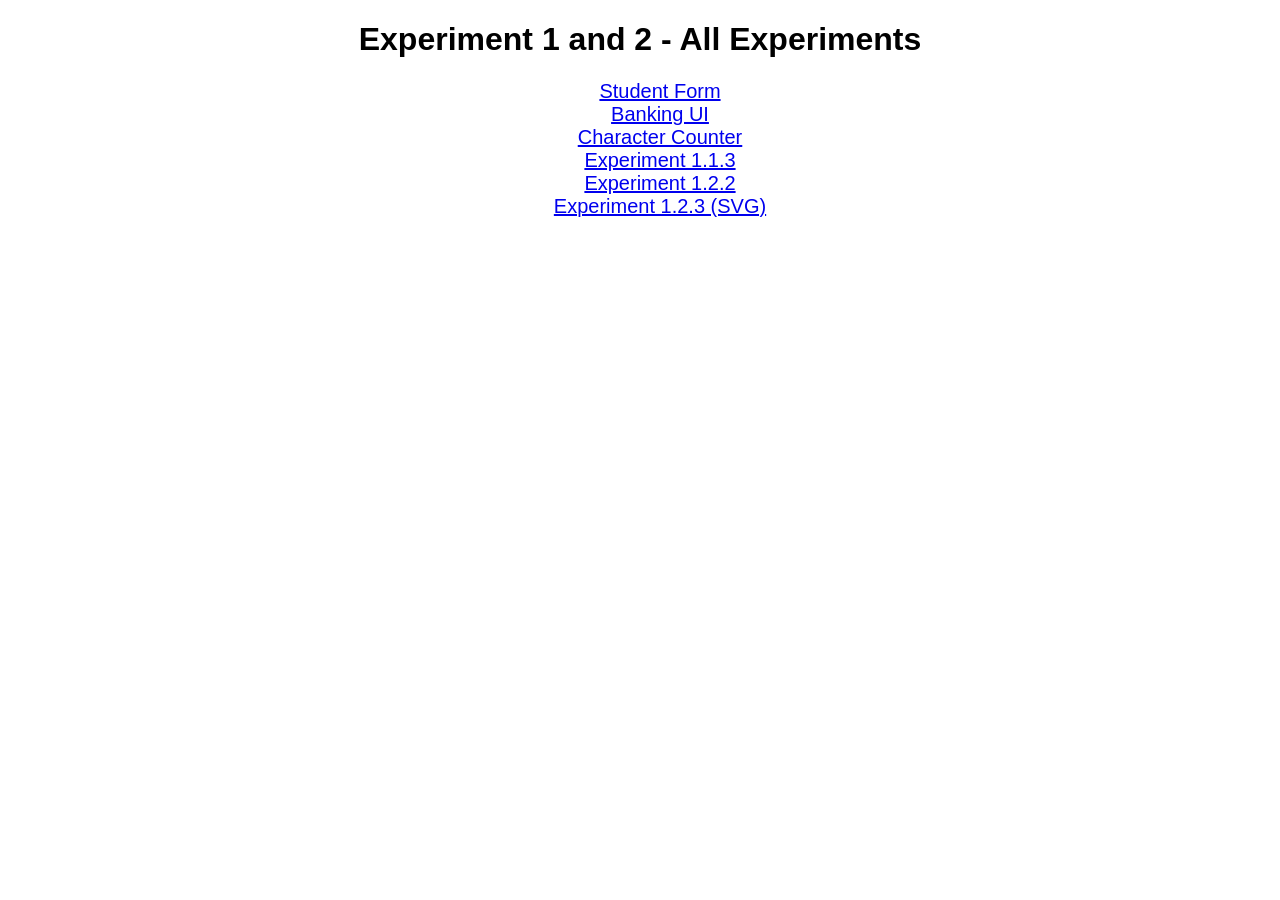
<file: index.html>
<!DOCTYPE html>
<html>
<head>
    <title>Experiment 1 and 2</title>
</head>
<body style="text-align:center;font-family:Arial">

<h1>Experiment 1 and 2 - All Experiments</h1>

<ul style="list-style:none;font-size:20px">

    <li><a href="student-form/index.html">Student Form</a></li>
    <li><a href="bank-ui/index.html">Banking UI</a></li>
    <li><a href="char-counter/index.html">Character Counter</a></li>
    <a href="experiment1.1.3/index.html">Experiment 1.1.3</a>
    <li><a href="exp1.2.2/index.html">Experiment 1.2.2</a></li>
    <li><a href="EXP-1.2.3/index.html">Experiment 1.2.3 (SVG)</a></li>

</ul>

</body>
</html>
</file>
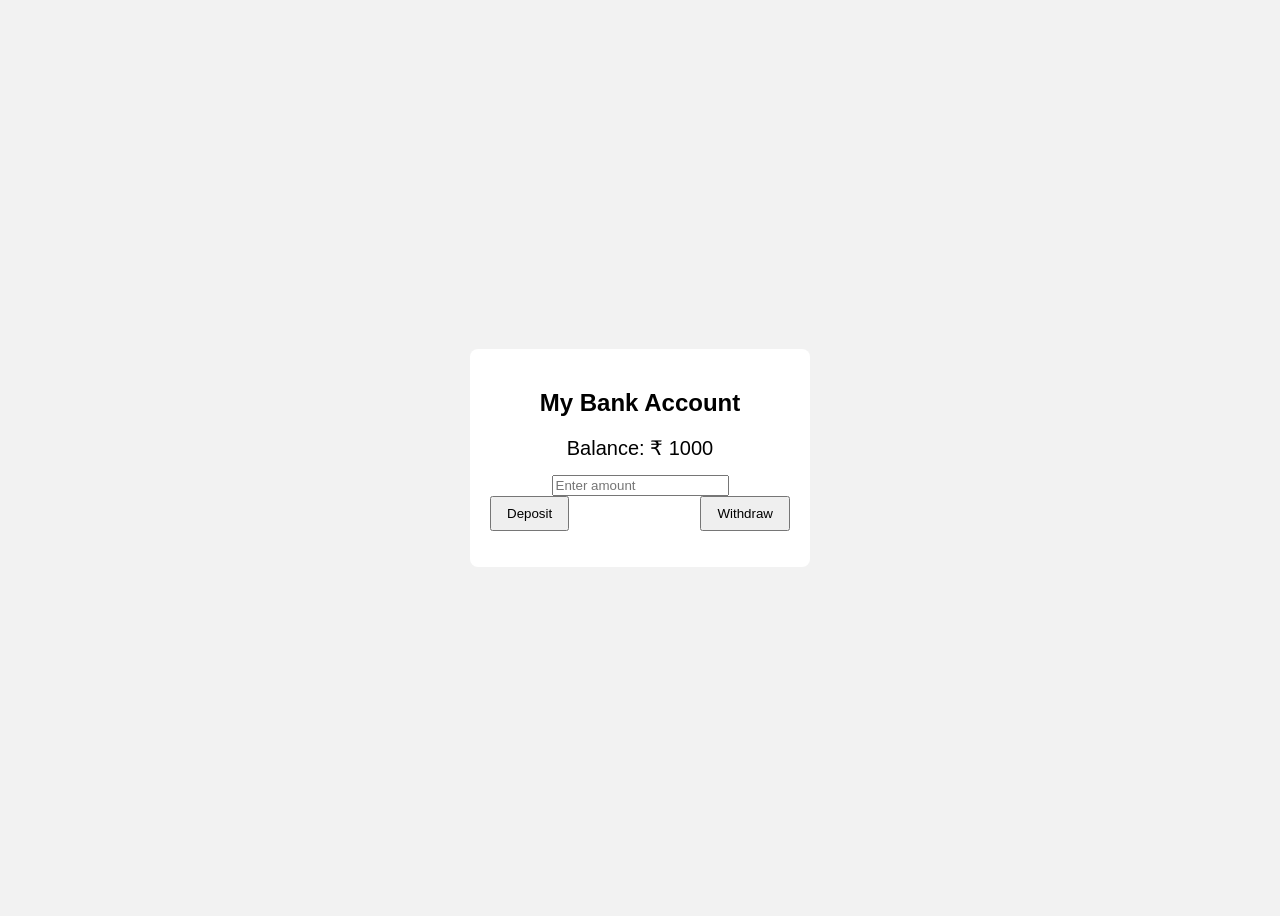
<file: bank-ui/index.html>
<!DOCTYPE html>
<html>
<head>
    <title>Banking UI</title>
    <link rel="stylesheet" href="style.css">
</head>
<body>

<div class="container">
    <h2>My Bank Account</h2>

    <div class="balance-box">
        Balance: ₹ <span id="balance">1000</span>
    </div>

    <input type="number" id="amount" placeholder="Enter amount">

    <div class="buttons">
        <button onclick="deposit()">Deposit</button>
        <button onclick="withdraw()">Withdraw</button>
    </div>

    <p id="message"></p>
</div>

<script src="script.js"></script>
</body>
</html>
</file>
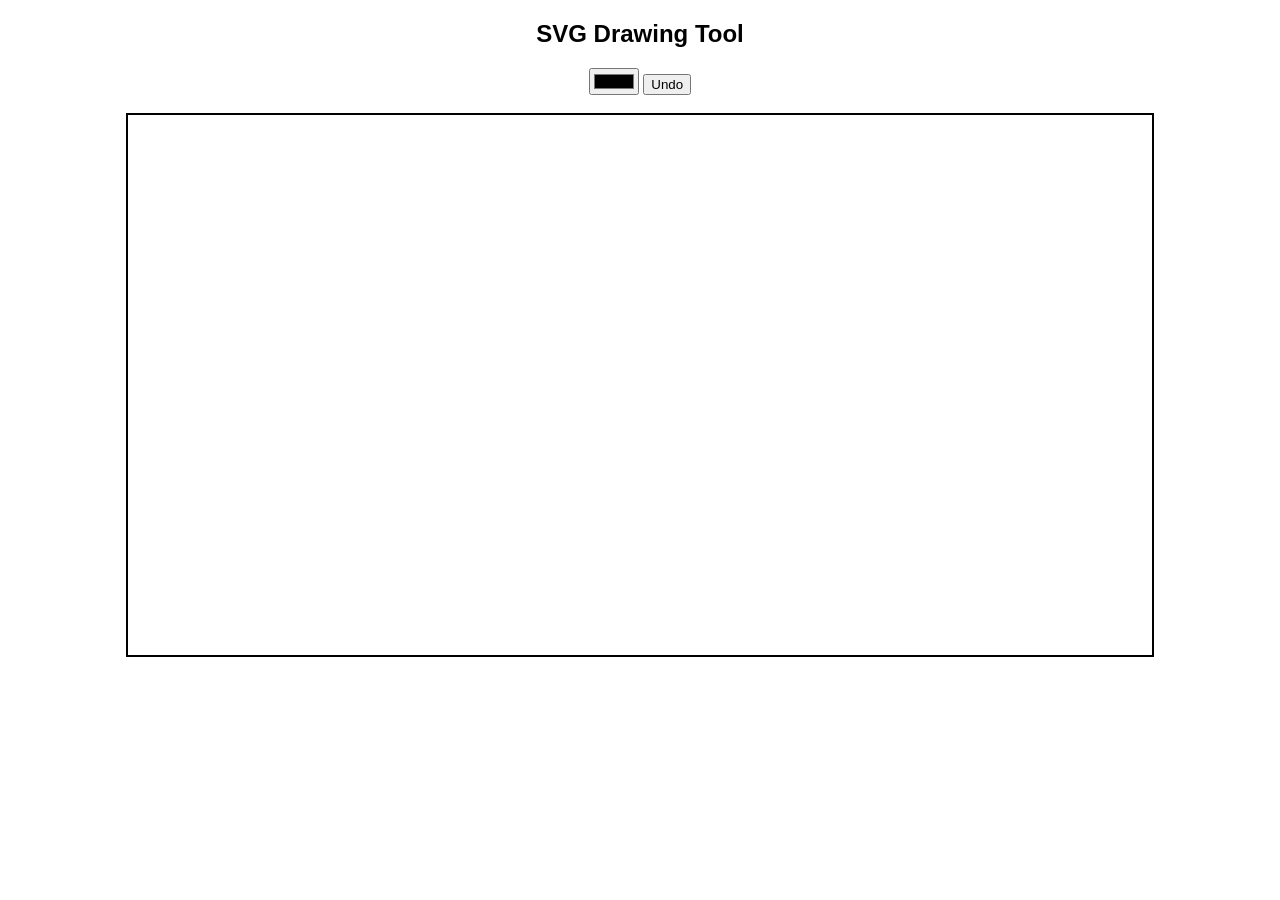
<file: EXP-1.2.3/index.html>
<!DOCTYPE html>
<html>
<head>
    <title>Simple SVG Draw</title>
    <link rel="stylesheet" href="style.css">
</head>
<body>

<h2>SVG Drawing Tool</h2>

<input type="color" id="color">
<button onclick="undo()">Undo</button>

<br><br>

<svg id="canvas"></svg>

<script src="script.js"></script>
</body>
</html>
</file>
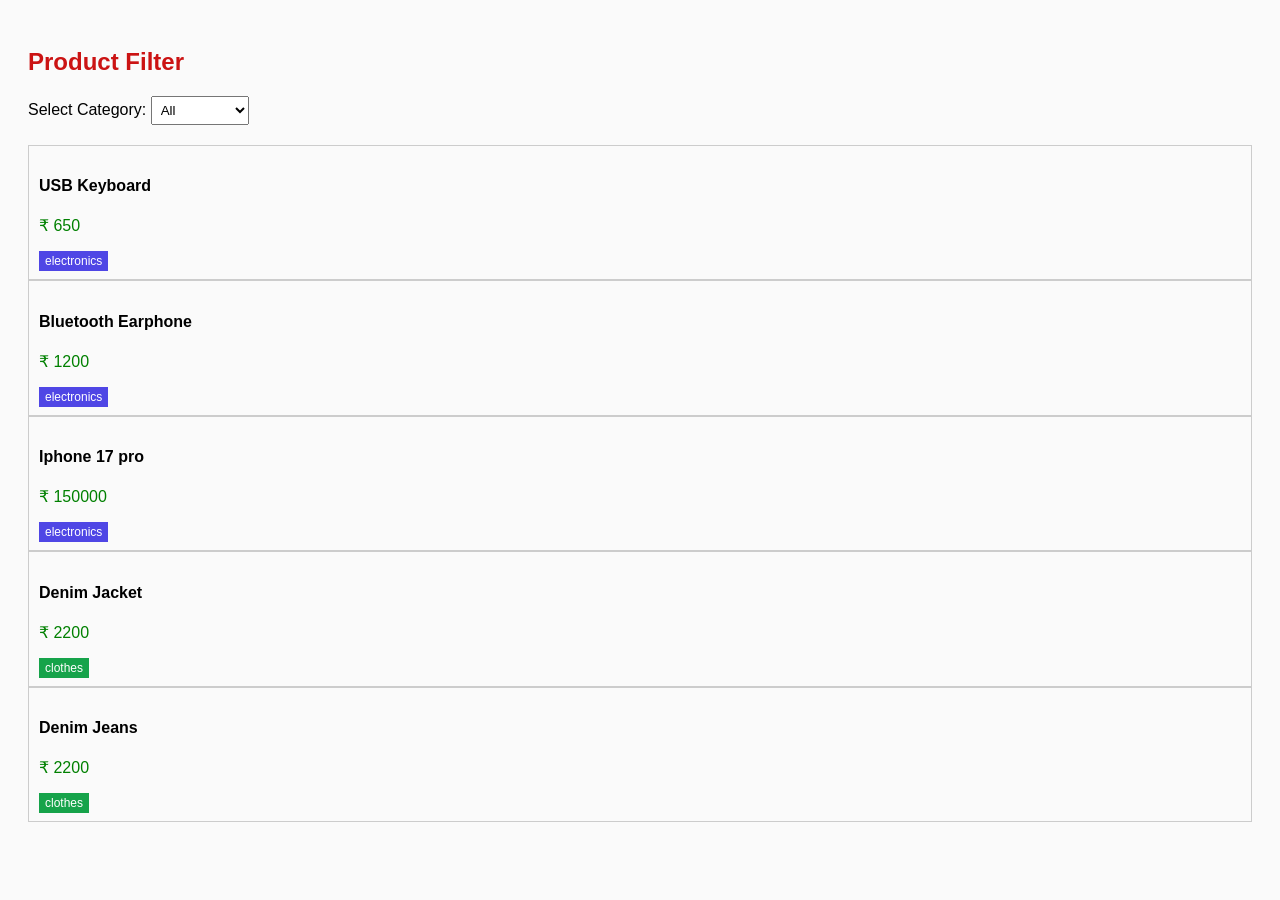
<file: exp1.2.2/index.html>
<!DOCTYPE html>
<html>
<head>
  <title>Product Filter</title>
  <link rel="stylesheet" href="style.css">
</head>

<body>

  <h2>Product Filter</h2>

  <label>Select Category:</label>
  <select id="filter" onchange="filterData()">
    <option value="all">All</option>
    <option value="electronics">Electronics</option>
    <option value="clothes">Clothes</option>
  </select>

  <div id="products"></div>

  <script src="main.js"></script>
</body>
</html>
</file>
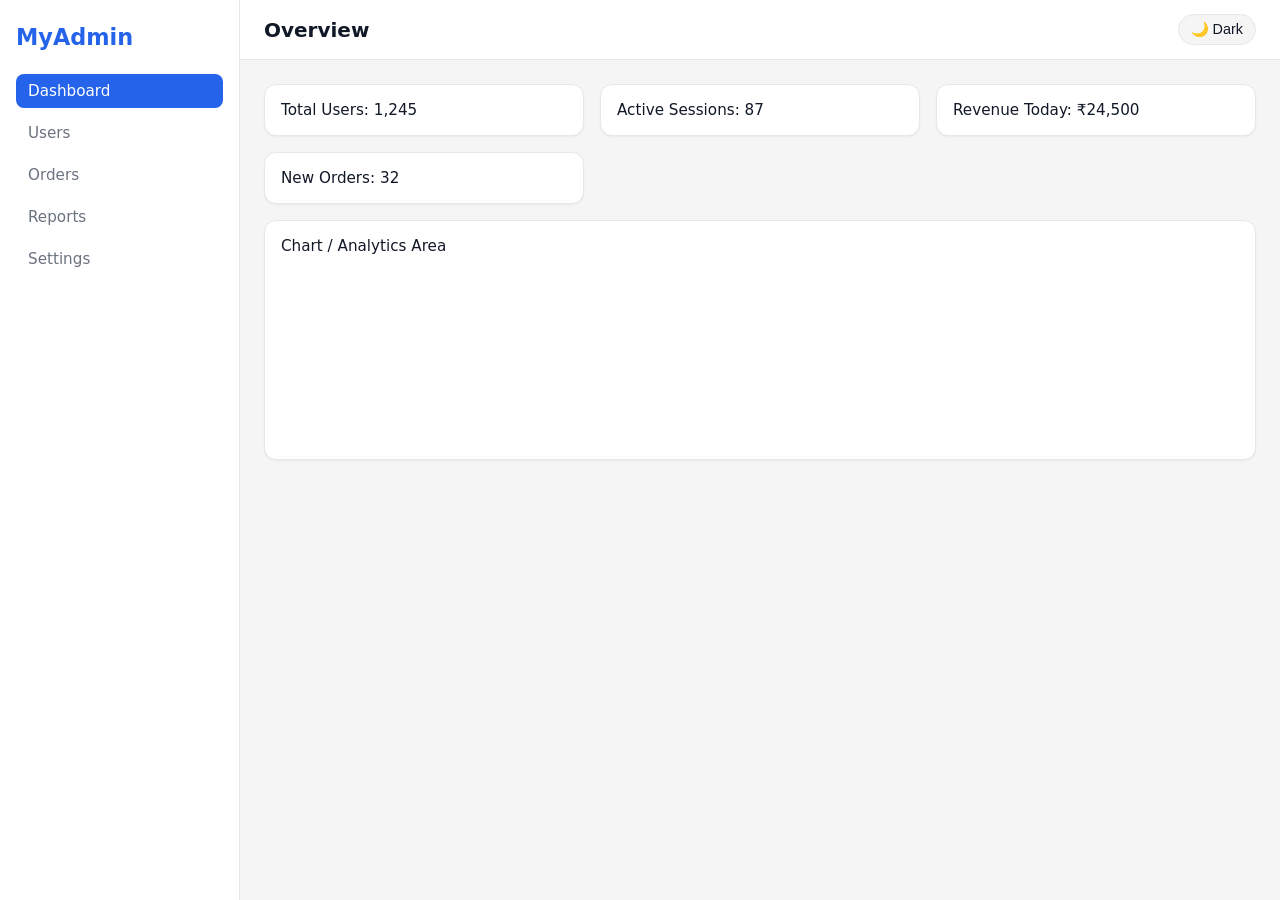
<file: experiment1.1.3/index.html>
<!DOCTYPE html>
<html lang="en" data-theme="light">
<head>
  <meta charset="UTF-8" />
  <title>Admin Dashboard</title>
  <link rel="stylesheet" href="styles.css" />
</head>
<body>
  <div class="dashboard">
    <aside class="sidebar">
      <h2 class="logo">MyAdmin</h2>
      <nav>
        <a href="#" class="active">Dashboard</a>
        <a href="#">Users</a>
        <a href="#">Orders</a>
        <a href="#">Reports</a>
        <a href="#">Settings</a>
      </nav>
    </aside>

    <header class="topbar">
      <div class="topbar-left">
        <h1>Overview</h1>
      </div>
      <div class="topbar-right">
        <button id="theme-toggle" aria-label="Toggle theme">
          🌞 / 🌙
        </button>
      </div>
    </header>

    <main class="content">
      <section class="grid">
        <article class="card">Total Users: 1,245</article>
        <article class="card">Active Sessions: 87</article>
        <article class="card">Revenue Today: ₹24,500</article>
        <article class="card">New Orders: 32</article>
        <article class="card large">Chart / Analytics Area</article>
      </section>
    </main>
  </div>

  <script src="theme.js"></script>
</body>
</html>
</file>
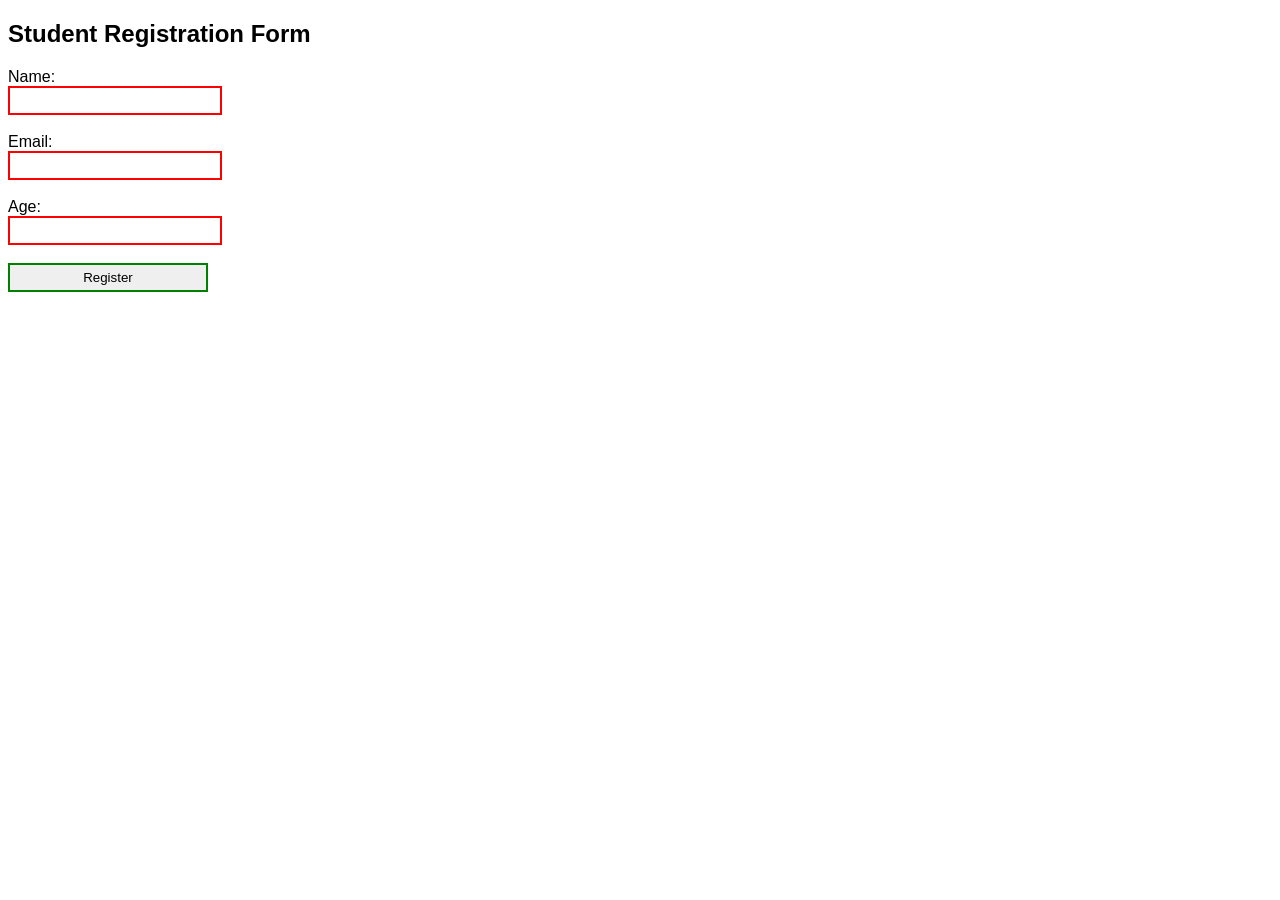
<file: student-form/index.html>
<!DOCTYPE html>
<html>
<head>
    <title>Student Form</title>
    <link rel="stylesheet" href="style.css">
</head>
<body>

<h2>Student Registration Form</h2>

<form>
    Name:<br>
    <input type="text" required><br><br>

    Email:<br>
    <input type="email" required><br><br>

    Age:<br>
    <input type="number" min="18" max="60" required><br><br>

    <input type="submit" value="Register">
</form>

</body>
</html>
</file>
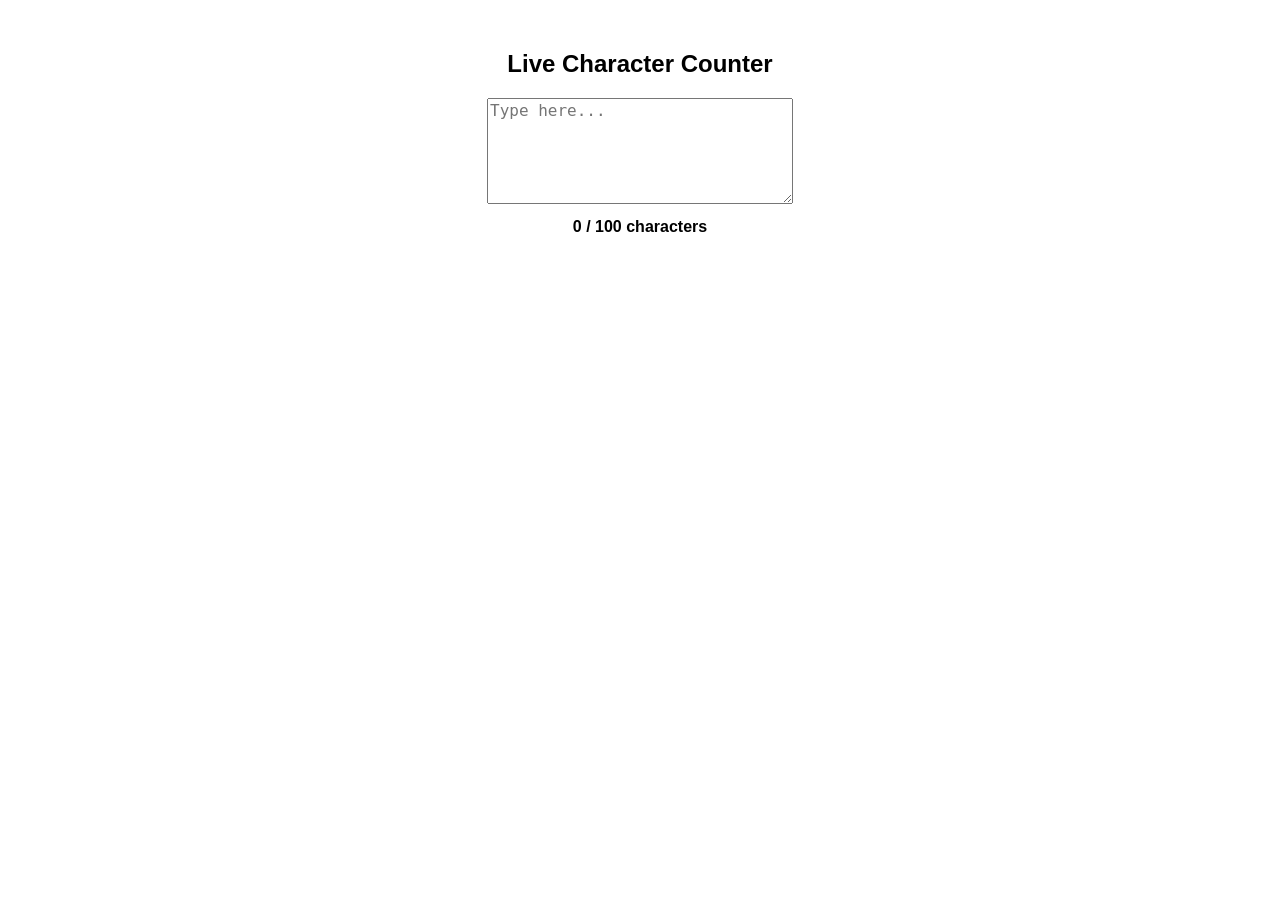
<file: char-counter/src/src/index.html>
<!DOCTYPE html>
<html>
<head>
    <title>Live Character Counter</title>
    <style>
        body{
            font-family: Arial;
            text-align: center;
            margin-top: 50px;
        }

        textarea{
            width: 300px;
            height: 100px;
            font-size: 16px;
        }

        #count{
            margin-top: 10px;
            font-weight: bold;
        }
    </style>
</head>
<body>

<h2>Live Character Counter</h2>

<textarea id="text" maxlength="100" placeholder="Type here..."></textarea>

<p id="count">0 / 100 characters</p>

<script>
    let text = document.getElementById("text");
    let count = document.getElementById("count");

    text.addEventListener("input", function(){
        count.innerText = text.value.length + " / 100 characters";
    });
</script>

</body>
</html>
</file>
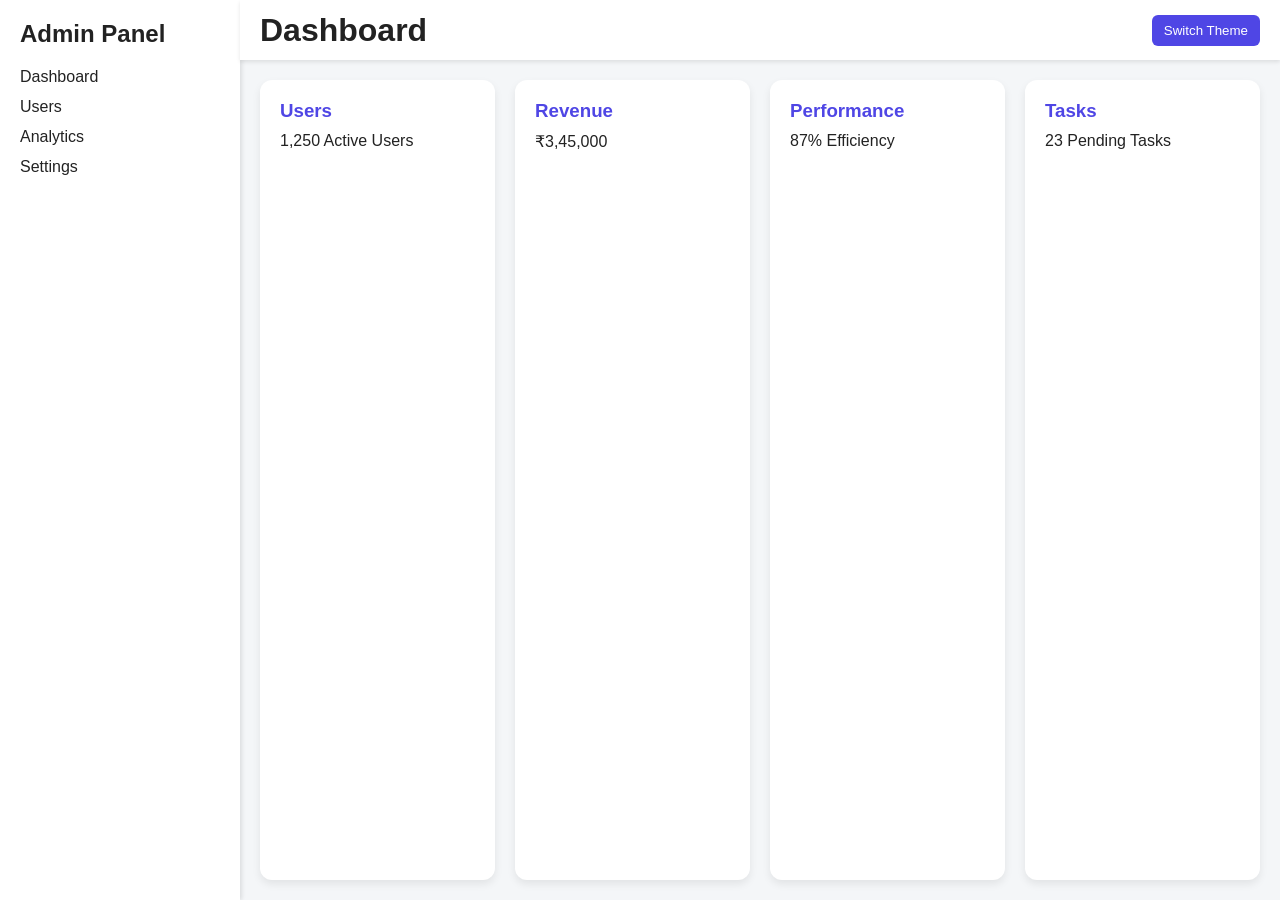
<file: experiment1.1.3/sanchit.html>
<!DOCTYPE html>
<html lang="en">
<head>
  <meta charset="UTF-8" />
  <meta name="viewport" content="width=device-width, initial-scale=1.0" />
  <title>Admin Dashboard</title>
  <style>
    :root {
      --bg: #f4f6f8;
      --card: #ffffff;
      --text: #222;
      --primary: #4f46e5;
    }

    body.dark {
      --bg: #0f172a;
      --card: #1e293b;
      --text: #e5e7eb;
      --primary: #22d3ee;
    }

    * {
      box-sizing: border-box;
      margin: 0;
      padding: 0;
      font-family: Arial, sans-serif;
    }

    body {
      background: var(--bg);
      color: var(--text);
      min-height: 100vh;
    }

    .dashboard {
      display: grid;
      grid-template-columns: 240px 1fr;
      grid-template-rows: 60px 1fr;
      grid-template-areas:
        "sidebar header"
        "sidebar main";
      min-height: 100vh;
    }

    header {
      grid-area: header;
      background: var(--card);
      display: flex;
      align-items: center;
      justify-content: space-between;
      padding: 0 20px;
      box-shadow: 0 2px 4px rgba(0,0,0,0.1);
    }

    .toggle-btn {
      padding: 8px 12px;
      background: var(--primary);
      color: #fff;
      border: none;
      border-radius: 6px;
      cursor: pointer;
    }

    aside {
      grid-area: sidebar;
      background: var(--card);
      padding: 20px;
      box-shadow: 2px 0 4px rgba(0,0,0,0.1);
    }

    aside h2 {
      margin-bottom: 20px;
    }

    aside ul {
      list-style: none;
    }

    aside li {
      margin: 12px 0;
      cursor: pointer;
    }

    main {
      grid-area: main;
      padding: 20px;
      display: grid;
      grid-template-columns: repeat(auto-fit, minmax(220px, 1fr));
      gap: 20px;
    }

    .card {
      background: var(--card);
      padding: 20px;
      border-radius: 12px;
      box-shadow: 0 4px 8px rgba(0,0,0,0.08);
    }

    .card h3 {
      margin-bottom: 10px;
      color: var(--primary);
    }

    @media (max-width: 768px) {
      .dashboard {
        grid-template-columns: 1fr;
        grid-template-rows: 60px auto 1fr;
        grid-template-areas:
          "header"
          "sidebar"
          "main";
      }
    }
  </style>
</head>
<body>
  <div class="dashboard">
    <aside>
      <h2>Admin Panel</h2>
      <ul>
        <li>Dashboard</li>
        <li>Users</li>
        <li>Analytics</li>
        <li>Settings</li>
      </ul>
    </aside>

    <header>
      <h1>Dashboard</h1>
      <button class="toggle-btn" onclick="toggleTheme()">Switch Theme</button>
    </header>

    <main>
      <div class="card">
        <h3>Users</h3>
        <p>1,250 Active Users</p>
      </div>
      <div class="card">
        <h3>Revenue</h3>
        <p>₹3,45,000</p>
      </div>
      <div class="card">
        <h3>Performance</h3>
        <p>87% Efficiency</p>
      </div>
      <div class="card">
        <h3>Tasks</h3>
        <p>23 Pending Tasks</p>
      </div>
    </main>
  </div>

  <script>
    function toggleTheme() {
      document.body.classList.toggle('dark');
    }
  </script>
</body>
</html>
</file>
<file: bank-ui/style.css>
body{
    font-family: Arial;
    background:#f2f2f2;
    display:flex;
    justify-content:center;
    align-items:center;
    height:100vh;
}

.container{
    background:white;
    padding:20px;
    width:300px;
    text-align:center;
    border-radius:8px;
}

.balance-box{
    font-size:20px;
    margin:15px 0;
}

.buttons{
    display:flex;
    justify-content:space-between;
}

button{
    padding:8px 15px;
}

@media(max-width:500px){
    .container{
        width:90%;
    }
}
</file>
<file: EXP-1.2.3/style.css>
body{
    text-align: center;
    font-family: Arial;
}

svg{
    width: 80vw;
    height: 60vh;
    border: 2px solid black;
    cursor: pointer;
}
</file>
<file: exp1.2.2/style.css>
body {
  font-family: Arial;
  background-color: #fafafa;
  padding: 20px;
}

h2 {
  color: #cb1313;
}

select {
  padding: 5px;
  margin-bottom: 20px;
}

#products {
    #products {
  display: grid;
  grid-template-columns: repeat(3, 1fr);
  gap: 20px;
  margin-top: 20px;
}

  
}

.card {
  border: 1px solid #ccc;
  padding: 10px;
}

.price {
  color: green;
}

.type {
  font-size: 12px;
  color: white;
  padding: 3px 6px;
}

.electronics {
  background-color: #4f46e5;
}

.clothes {
  background-color: #16a34a;
}
</file>
<file: experiment1.1.3/styles.css>
/* === THEME VARIABLES === */
:root {
  --bg: #f5f5f5;
  --bg-elevated: #ffffff;
  --text: #111827;
  --muted: #6b7280;
  --accent: #2563eb;
  --border: #e5e7eb;
}

/* light & dark themes using data-theme */
:root[data-theme="light"] {
  --bg: #f5f5f5;
  --bg-elevated: #ffffff;
  --text: #111827;
  --muted: #6b7280;
  --accent: #2563eb;
  --border: #e5e7eb;
}

:root[data-theme="dark"] {
  --bg: #020617;
  --bg-elevated: #020617;
  --text: #e5e7eb;
  --muted: #9ca3af;
  --accent: #3b82f6;
  --border: #1f2937;
}

/* === GLOBAL RESETS === */
* {
  margin: 0;
  padding: 0;
  box-sizing: border-box;
}

body {
  font-family: system-ui, -apple-system, BlinkMacSystemFont, "Segoe UI", sans-serif;
  background: var(--bg);
  color: var(--text);
  min-height: 100vh;
}

/* === DASHBOARD GRID (2 ROWS × 2 COLS) === */
.dashboard {
  display: grid;
  grid-template-columns: 240px 1fr;
  grid-template-rows: 60px 1fr;
  min-height: 100vh;
}

/* Sidebar spans both rows */
.sidebar {
  grid-row: 1 / 3;
  grid-column: 1 / 2;
  background: var(--bg-elevated);
  border-right: 1px solid var(--border);
  padding: 1.5rem 1rem;
  display: flex;
  flex-direction: column;
  gap: 1.5rem;
}

.logo {
  font-size: 1.4rem;
  color: var(--accent);
}

.sidebar nav {
  display: flex;
  flex-direction: column;
  gap: 0.5rem;
}

.sidebar a {
  text-decoration: none;
  color: var(--muted);
  padding: 0.5rem 0.75rem;
  border-radius: 0.5rem;
  font-size: 0.95rem;
  transition: background 0.15s ease, color 0.15s ease;
}

.sidebar a:hover {
  background: var(--border);
  color: var(--text);
}

.sidebar a.active {
  background: var(--accent);
  color: #ffffff;
}

/* Topbar */
.topbar {
  grid-row: 1 / 2;
  grid-column: 2 / 3;
  background: var(--bg-elevated);
  border-bottom: 1px solid var(--border);
  display: flex;
  align-items: center;
  justify-content: space-between;
  padding: 0 1.5rem;
}

.topbar h1 {
  font-size: 1.25rem;
}

/* Theme toggle button */
#theme-toggle {
  border: 1px solid var(--border);
  background: var(--bg);
  color: var(--text);
  padding: 0.35rem 0.75rem;
  border-radius: 999px;
  font-size: 0.9rem;
  cursor: pointer;
}

/* Content area */
.content {
  grid-row: 2 / 3;
  grid-column: 2 / 3;
  padding: 1.5rem;
  overflow: auto;
}

/* Inner grid for cards */
.grid {
  display: grid;
  grid-template-columns: repeat(3, minmax(0, 1fr));
  gap: 1rem;
}

/* Cards */
.card {
  background: var(--bg-elevated);
  border-radius: 0.75rem;
  padding: 1rem;
  border: 1px solid var(--border);
  box-shadow: 0 1px 2px rgba(15, 23, 42, 0.05);
  font-size: 0.95rem;
}

.card.large {
  grid-column: 1 / -1;
  min-height: 240px;
}

/* Responsive: stack on small screens */
@media (max-width: 900px) {
  .dashboard {
    grid-template-columns: 1fr;
    grid-template-rows: auto auto 1fr;
  }

  .sidebar {
    grid-row: 2 / 3;
    grid-column: 1 / 2;
    flex-direction: row;
    align-items: center;
    overflow-x: auto;
  }

  .sidebar nav {
    flex-direction: row;
    gap: 0.5rem;
  }

  .topbar {
    grid-row: 1 / 2;
    grid-column: 1 / 2;
  }

  .content {
    grid-row: 3 / 4;
    grid-column: 1 / 2;
  }

  .grid {
    grid-template-columns: repeat(2, minmax(0, 1fr));
  }
}

@media (max-width: 600px) {
  .grid {
    grid-template-columns: 1fr;
  }
}
</file>
<file: student-form/style.css>
body{
    font-family: Arial;
}

input{
    padding:5px;
    width:200px;
}

input:valid{
    border:2px solid green;
}

input:invalid{
    border:2px solid red;
}
</file>
